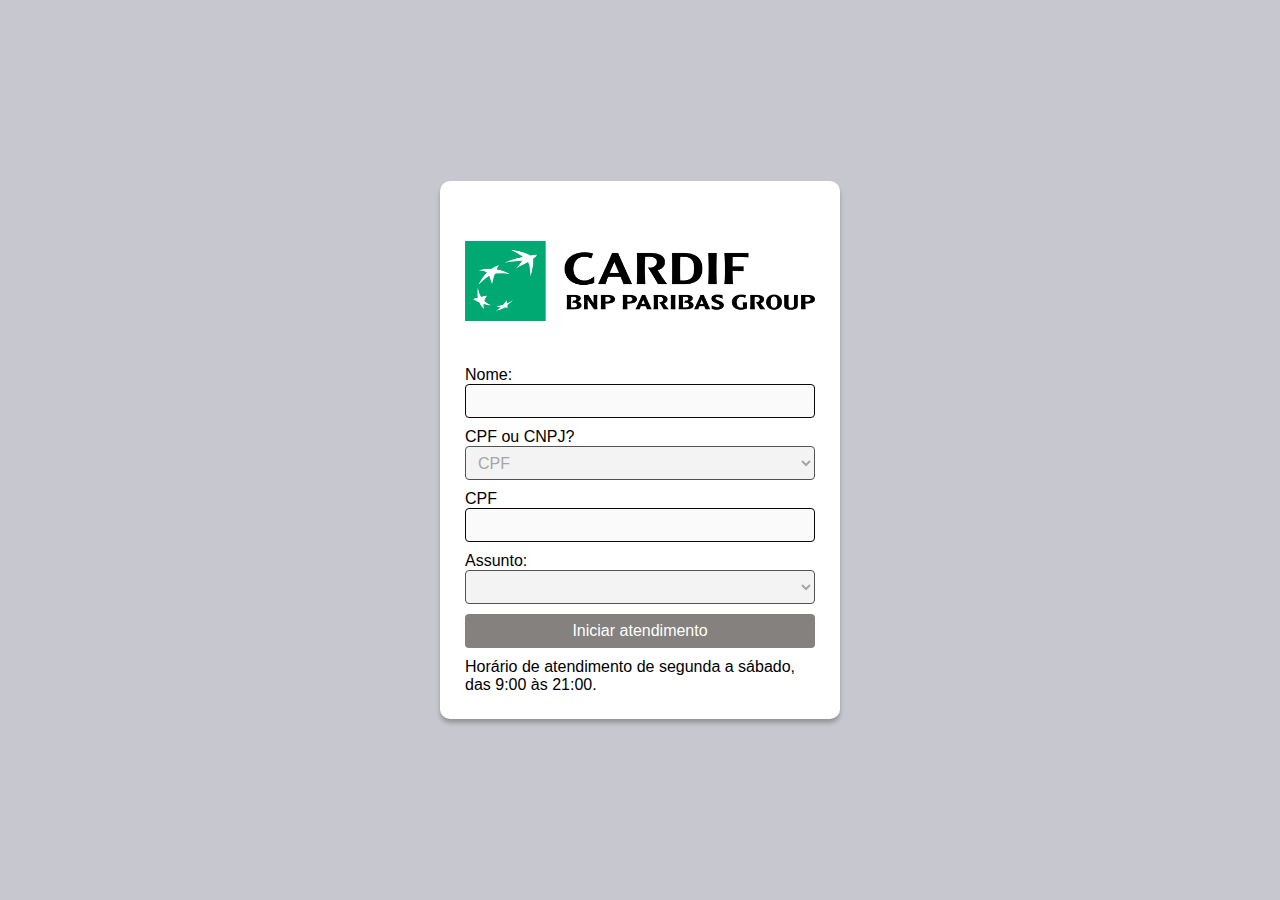
<file: index.html>
<!DOCTYPE html>
<html lang="en">
<head>
    <meta charset="UTF-8">
    <meta name="viewport" content="width=device-width, initial-scale=1.0">
    <link rel="shortcut icon" href="public/icon.ico" type="image/x-icon">
    <title>Chat Cardif</title>
    <link rel="stylesheet" href="./styles/style.css">
</head>
<body>
    <div class="landingPageContainer">
        <div class="centerSquare">
            <div class="image">
                <img id="logo" src="" alt="logo" />
            </div>
            <div class="fieldDiv">
                <div class="field">
                    <span>Nome:</span>
                    <input type="text" id="nome" maxlength="100" />
                </div>
                <div class="field">
                    <span>CPF ou CNPJ?</span>
                    <select name="tipoDocumento" id="tipoDocumento">
                        <option value="CPF">CPF</option>
                        <option value="CNPJ">CNPJ</option>
                    </select>
                </div>
                <div class="field">
                    <span id="labelDocumento">CPF</span>
                    <input type="text" id="inputDocumento" maxlength="14" />
                    <p id="erroDocumento" class="error-message">Formato inválido</p>
                </div>
                <div class="field">
                    <span>Assunto:</span>
                    <select name="assunto" id="assunto">
                        <option value=""></option>
                    </select>
                </div>
                <div class="field">
                    <button id="btnIniciarAtendimento">Iniciar atendimento</button>
                </div>
                <span>Horário de atendimento de segunda a sábado, das 9:00 às 21:00.</span>
            </div>
        </div>
    </div>
    <script src="scripts/script.js"></script>
</body>
</html>
</file>
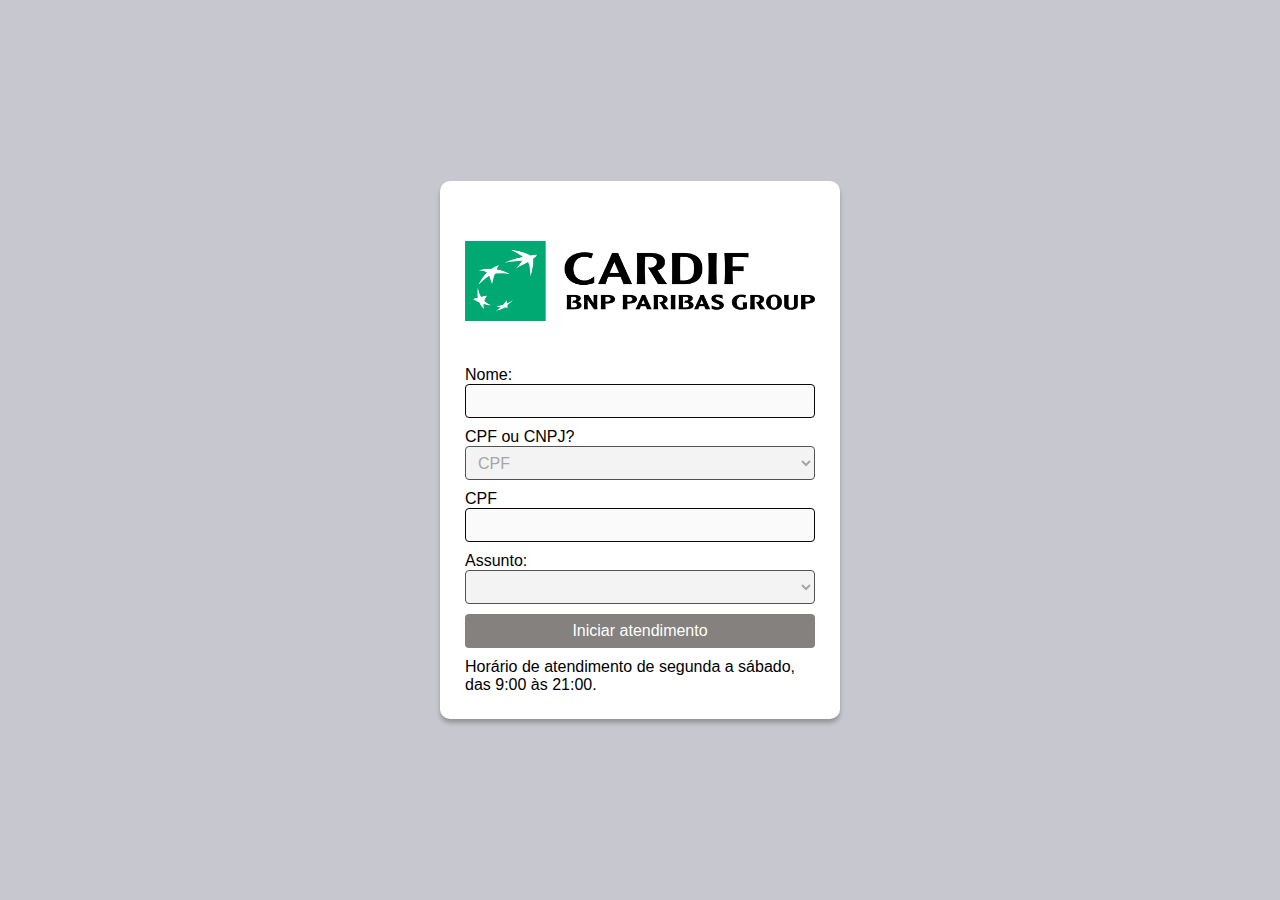
<file: chat.html>
<!DOCTYPE html>
<html lang="en">

<head>
    <meta charset="UTF-8">
    <meta name="viewport" content="width=device-width, initial-scale=1.0">
    <link rel="shortcut icon" href="public/icon.ico" type="image/x-icon">
    <title>Chat Cardif</title>
</head>

<body>
    <div id="oloswcdl-root"></div>
    <script>
        document.addEventListener("DOMContentLoaded", function () {
            var botParams = JSON.parse(localStorage.getItem('botParams'));

            // Se botParams não existir ou se passou mais de 2 horas, redirecione para index.html
            if (!botParams || (new Date().getTime() - botParams.timestamp) > 2 * 60 * 60 * 1000) {
                localStorage.removeItem('botParams'); // Limpa o botParams expirado
                window.location.href = 'index.html';
                return;
            }

            console.log('botParams', botParams);

            window.olosWebChatInit = function (Botkit) {
                window.Botkit = Botkit;
                window.Botkit.boot({
                    id: null,
                    name: botParams.name,
                    custom: {
                        name: botParams.name,
                        identifier: botParams.identifier,
                        partnerId: botParams.partnerId,
                        partnerName: botParams.partnerName,
                        subject: botParams.subject
                    }
                });
            };

            (function (v, cid, gid, cstm, lv, ext, refURL, cfm) {
                var id = 'oloswcdl-script', s = 'script', d = document;
                var js, fjs = d.getElementsByTagName(s)[0];
                var host = "https://olosbotsolutionstatic.blob.core.windows.net/webchat/botkit/v" + v;
                if (d.getElementById(id)) { return }
                js = d.createElement(s); js.id = id;
                js.src = host + "/main.bundle.js?cid=" + cid + '&gid=' + gid + '&version=' + v + '&custom=' + cstm + '&lv=' + lv + '&ext=' + ext + '&use_local_history=1&use_history=1&keep_session=1&refURL=' + refURL + '&cfm=' + cfm;
                fjs.parentNode.insertBefore(js, fjs);
            }('3.4.1', '1675455316361', '86b1a-d6-42b-958-f9182', 'cardif', 'olosbotgwshrsbr001', 'closeButton:0,minimizeButton:0,autoStart:1,fullscreen:1,attachment:0', '', false));
        });
    </script>
</body>

</html>
</file>
<file: styles/style.css>
* {
    margin: 0;
    padding: 0;
    box-sizing: border-box;
    font-family: 'Source Sans 3', sans-serif;
}

body,
button,
input,
select,
textarea {
    font-family: inherit;
    font-size: inherit;
    line-height: inherit;
}

a {
    text-decoration: none;
}

body {
    background-color: #c7c7cf;
}

.landingPageContainer {
    height: 100vh;
    display: flex;
    align-items: center;
    justify-content: center;
    background-color: #c7c7cf;
}

.centerSquare {
    background-color: #ffffff;
    width: 400px;
    display: flex;
    align-items: center;
    flex-direction: column;
    padding: 25px;
    border-radius: 10px;
    box-shadow: 0px 4px 4px 0px rgba(0, 0, 0, 0.25);
}

.image {
    height: 150px;
    width: 100%;
    overflow: hidden;
    display: flex;
    justify-content: center;
}

.image img {
    object-fit: contain;
    width: 100%;
}

.field {
    display: flex;
    flex-direction: column;
    margin: 10px 0px;
}

.field input,
.field select {
    height: 34px;
    padding: 6px 8px;
    border-radius: 4px;
    border: 1px solid #090909;
}

.field input.active,
.field select.active {
    cursor: not-allowed;
}

.field input:focus,
.field select:focus {
    border: 2px solid #00965E;
    outline: none;
}

.field button {
    background-color: #00965E;
    color: #ffffff;
    text-decoration: none;
    outline: none;
    border: none;
    padding: 8px;
    border-radius: 4px;
    cursor: pointer;
}

.field button:hover {
    background-color: #00784B;
    transition: .1s all ease-in-out;
}

.field button.active {
    background-color:#84817e;
    cursor: not-allowed;
}

.error-message {
    display: none;
    color: red;
}
</file>
